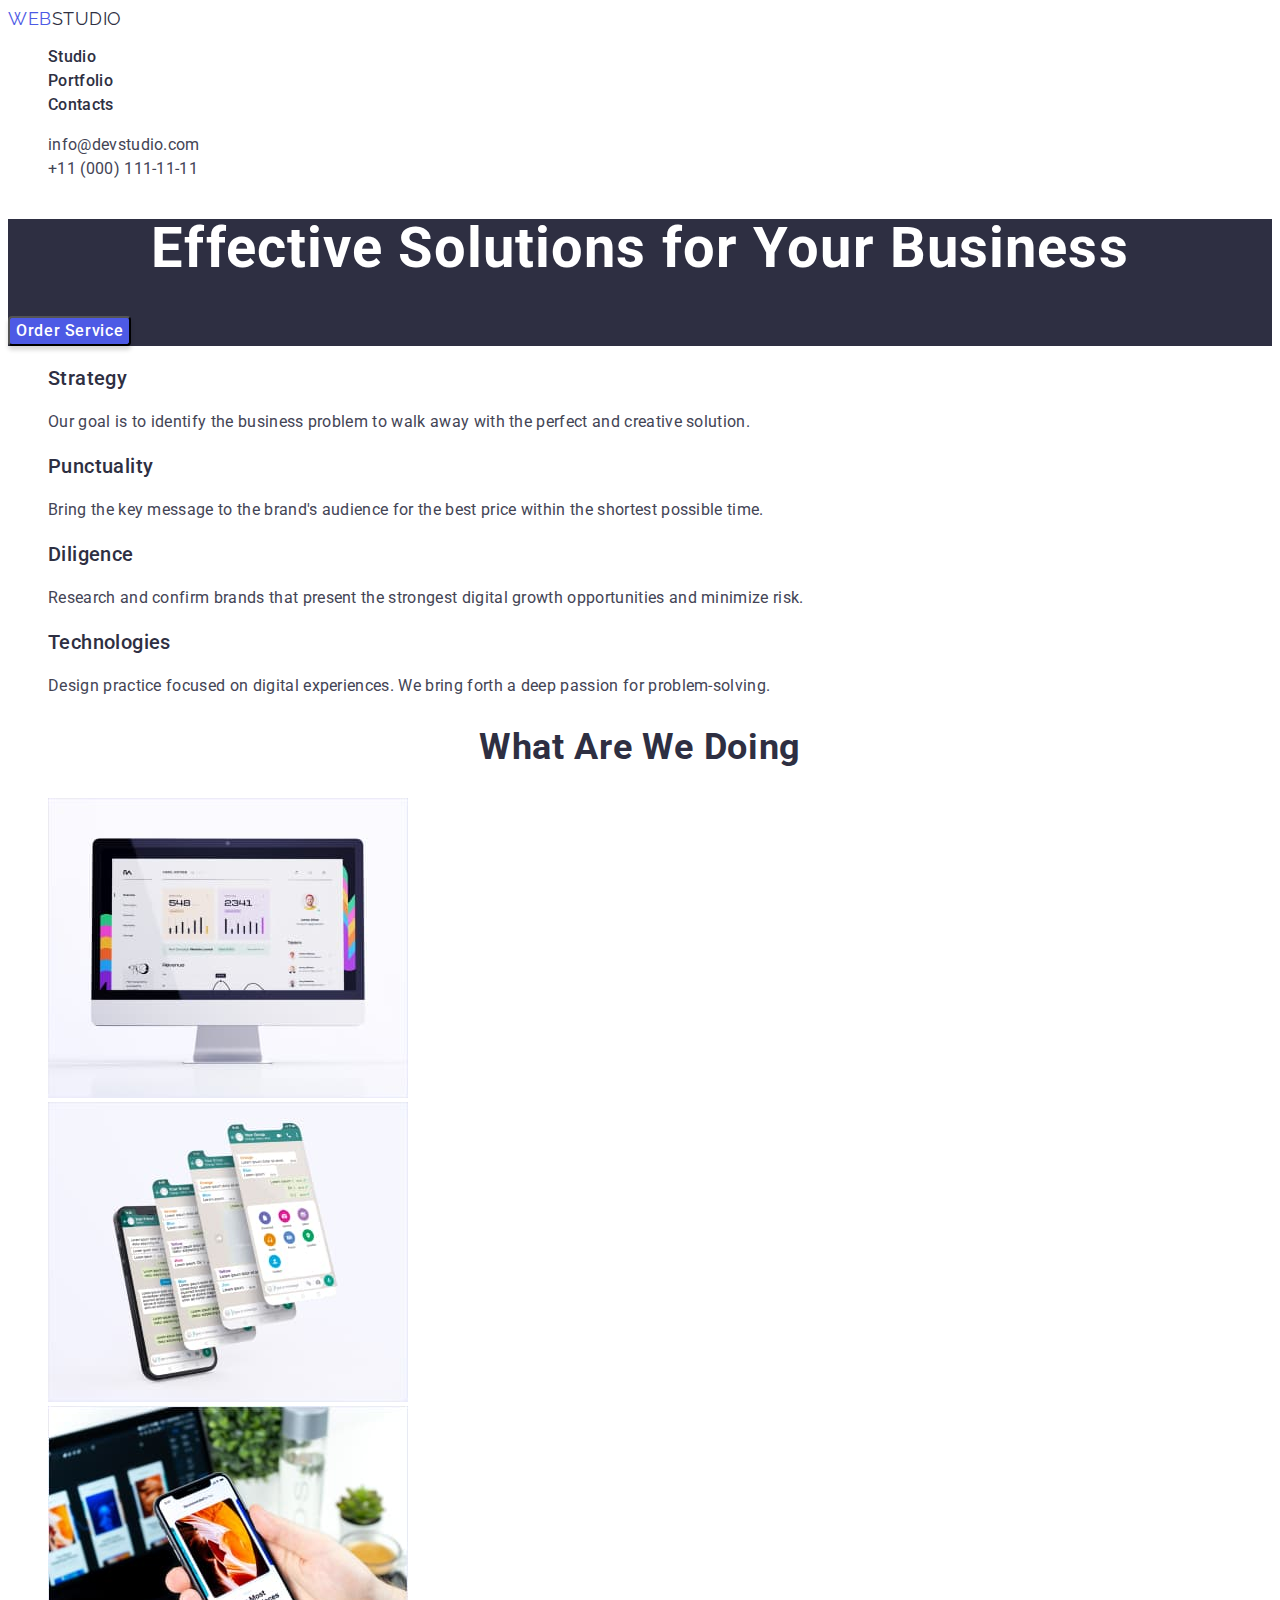
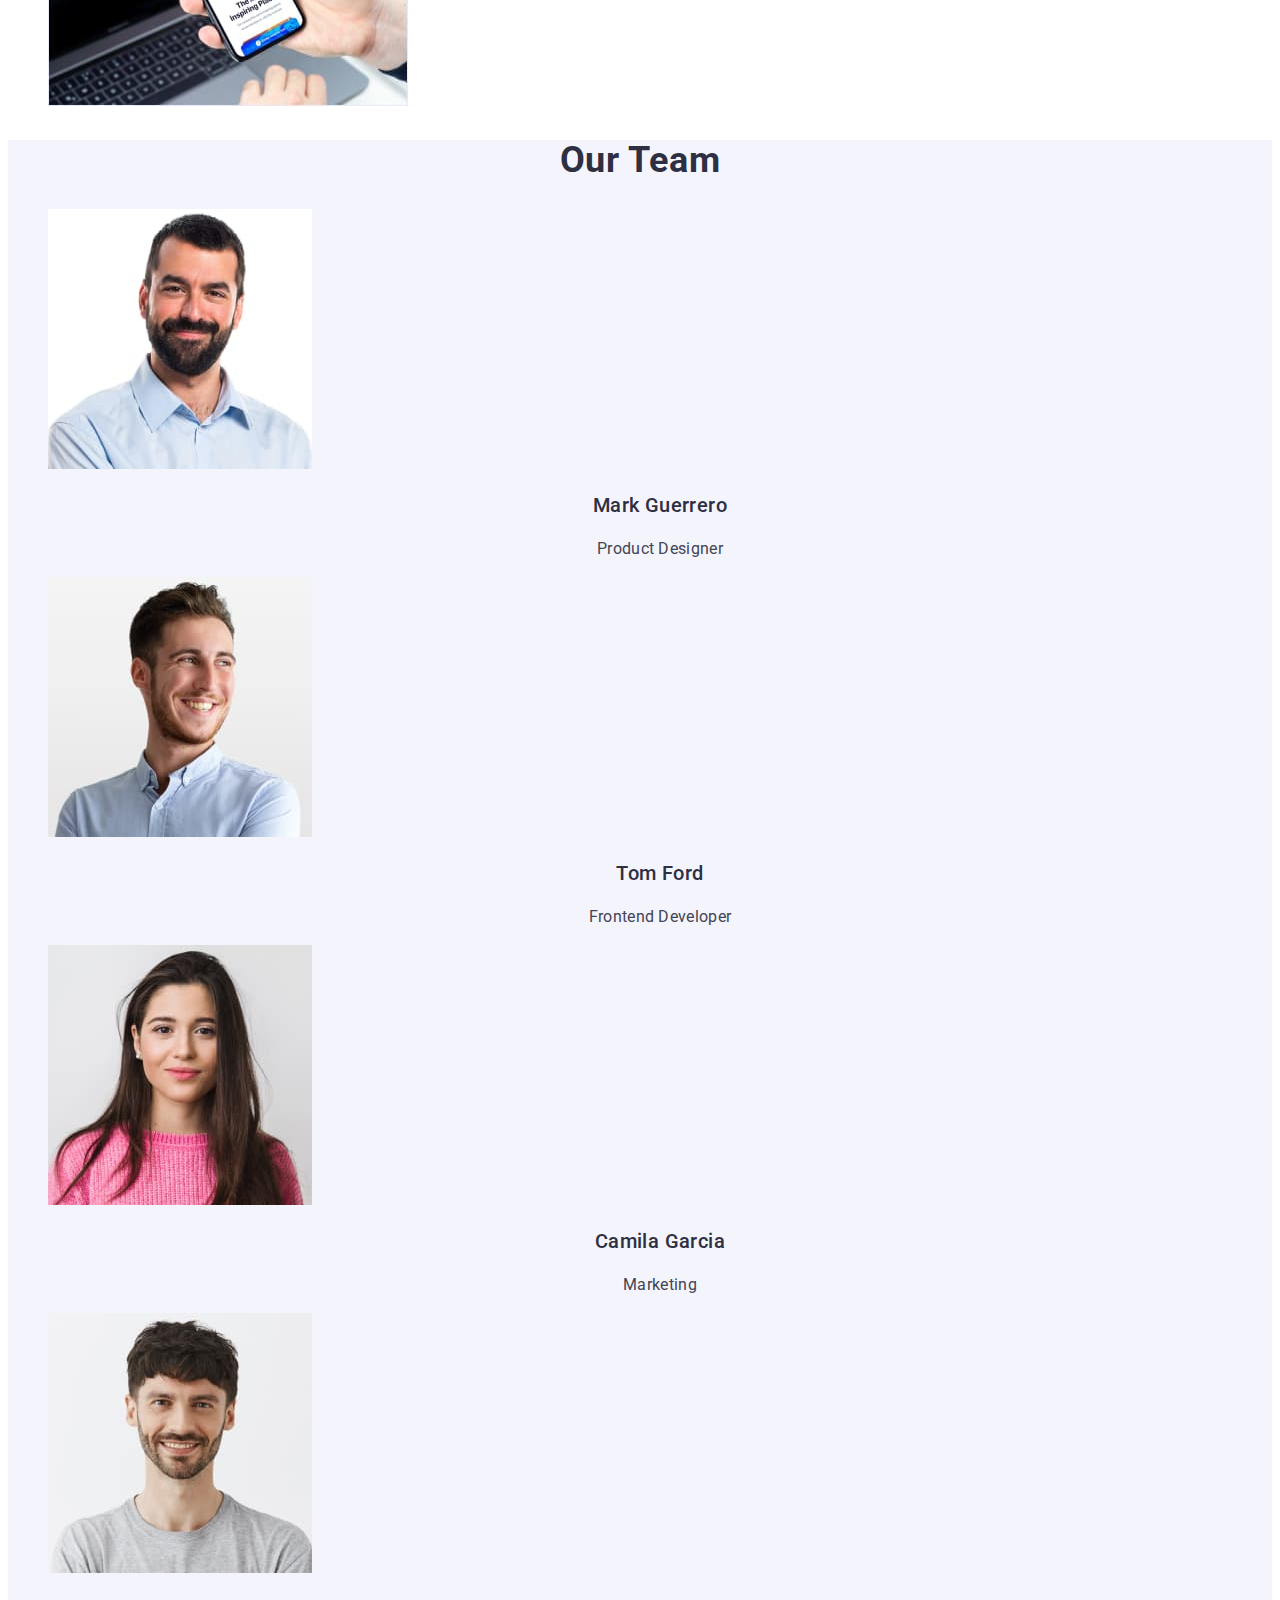
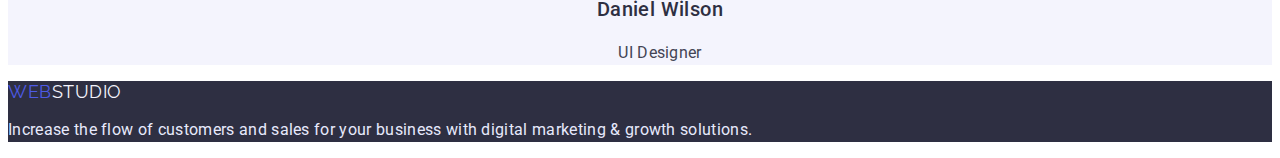
<file: index.html>
<!DOCTYPE html>
<html lang="en">
<head>
    <meta charset="UTF-8">
    <meta http-equiv="X-UA-Compatible" content="IE=edge">
    <meta name="viewport" content="width=device-width, initial-scale=1.0">
    <title>Studio</title>
    <link rel="preconnect" href="https://fonts.googleapis.com">
    <link rel="preconnect" href="https://fonts.gstatic.com" crossorigin>
    <link href="https://fonts.googleapis.com/css2?family=Raleway:wght@800&family=Roboto:wght@400;500;700;900&display=swap"
        rel="stylesheet">
    <link rel="stylesheet" href="./css/styles.css">
</head>
<body>
    <header class="header">
        <nav>
            <a href="./index.html" class="header-logo link"><span class="accent">Web</span>Studio</a>
            <ul class="nav-list list">
                <li><a href="./index.html" class="nav-link link">Studio</a></li>
                <li><a href="./portfolio.html" class="nav-link link">Portfolio</a></li>
                <li><a href="./contacts.html" class="nav-link link">Contacts</a></li>
            </ul>
        </nav>
        <address>
            <ul class="address-list list">
                <li><a href="mailto:info@devstudio.com" class="address-link link">info@devstudio.com</a></li>
                <li><a href="tel:+11 (000) 111-11-11" class="address-link link">+11 (000) 111-11-11</a></li>
            </ul>
        </address>
    </header>
    <main>
        <section class="hero">
            <h1 class="hero-title">Effective Solutions
            for Your Business</h1>
            <button type="button" class="hero-btn btn">Order Service</button>
        </section>
        <section class="benefits">
            <h2 class="benefits-hidden-title">Benefits (немає заголовку)</h2>   
            <ul class="benefits-list list">
                <li>
                    <h3 class="benefits-title">Strategy</h3>
                    <p class="benefits-after-title">Our goal is to identify the business
                    problem to walk away with the perfect and creative solution.</p>
                </li>
                <li>
                    <h3 class="benefits-title">Punctuality</h3>
                    <p class="benefits-after-title">Bring the key message to the brand's audience for the best price within the shortest possible time.</p>
                </li>
                <li>
                    <h3 class="benefits-title">Diligence</h3>
                    <p class="benefits-after-title">Research and confirm brands that present the strongest digital growth opportunities and minimize risk.</p>
                </li>
                <li>
                    <h3 class="benefits-title">Technologies</h3>
                    <p class="benefits-after-title">Design practice focused on digital experiences. We bring forth a deep passion for problem-solving.</p>
                </li>
            </ul>
        </section>
        <section class="our-work">
            <h2 class="our-work-title">What are we doing</h2>
            <ul class="our-work-list list">
                <li><img src="./images/what_are_we_doing_img_1.jpg" alt="computer" width="360" height="300"></li>
                <li><img src="./images/what_are_we_doing_img_2.jpg" alt="phone" width="360" height="300"></li>
                <li><img src="./images/what_are_we_doing_img_3.jpg" alt="hand with phone" width="360" height="300"></li>
            </ul>
        </section>
        <section class="our-team">
            <h2 class="our-team-title">Our Team</h2>
            <ul class="our-team-list list">
                <li>
                    <img src="./images/our_team_img_1.jpg" alt="Face" width="264" height="260">
                    <h3 class="our-team-name">Mark Guerrero</h3>
                    <p class="our-team-after-title">Product Designer</p>
                </li>
                <li>
                    <img src="./images/our_team_img_2.jpg" alt="Face" width="264" height="260">
                    <h3 class="our-team-name">Tom Ford</h3>
                    <p class="our-team-after-title">Frontend Developer</p>
                </li>
                <li>
                    <img src="./images/our_team_img_3.jpg" alt="Face" width="264" height="260">
                    <h3 class="our-team-name">Camila Garcia</h3>
                    <p class="our-team-after-title">Marketing</p>
                </li>
                <li>
                    <img src="./images/our_team_img_4.jpg" alt="Face" width="264" height="260">
                    <h3 class="our-team-name">Daniel Wilson</h3>
                    <p class="our-team-after-title">UI Designer</p>
                </li>
            </ul>
        </section>
    </main>
    <footer class="footer">
        <a href="./index.html" class="footer-logo link"><span class="accent">Web</span>Studio</a>
        <p class="footer-text">Increase the flow of customers and sales for your business with digital marketing & growth solutions.</p>
    </footer>
</body>
</html>
</file>
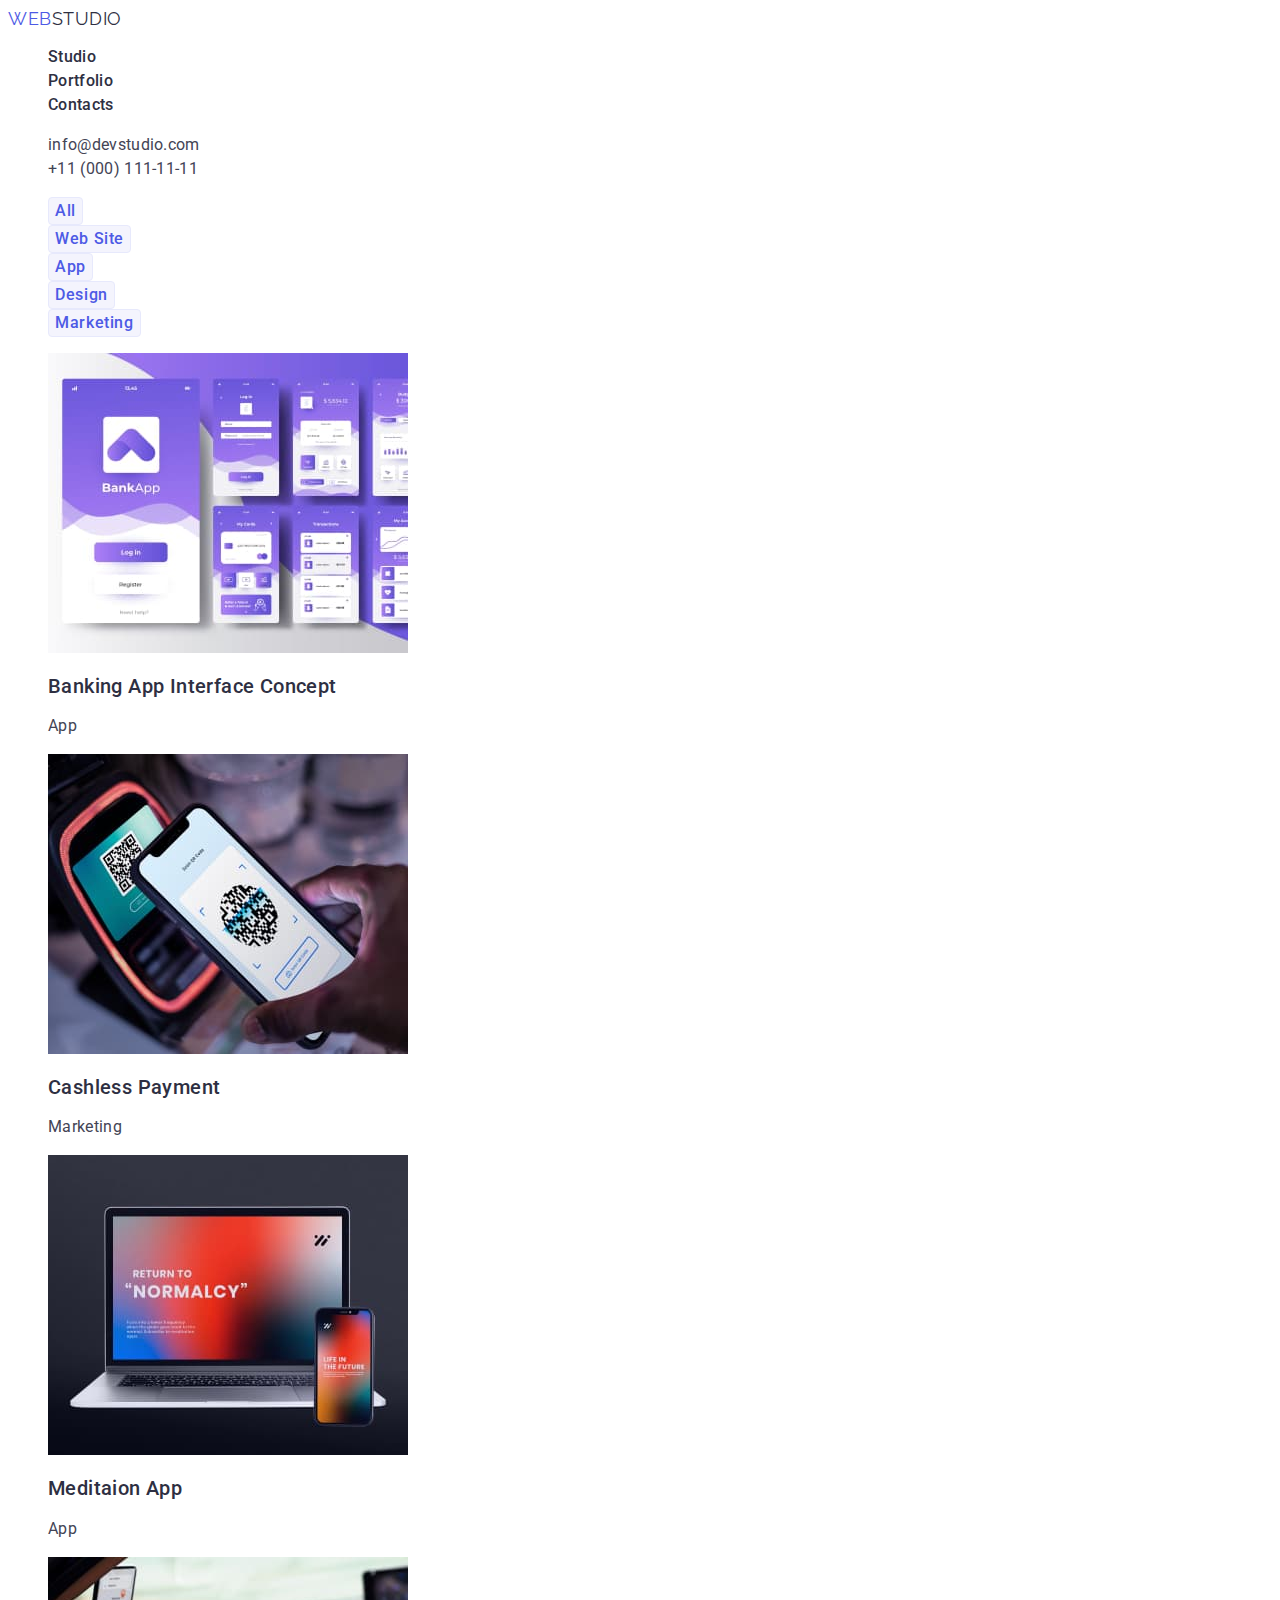
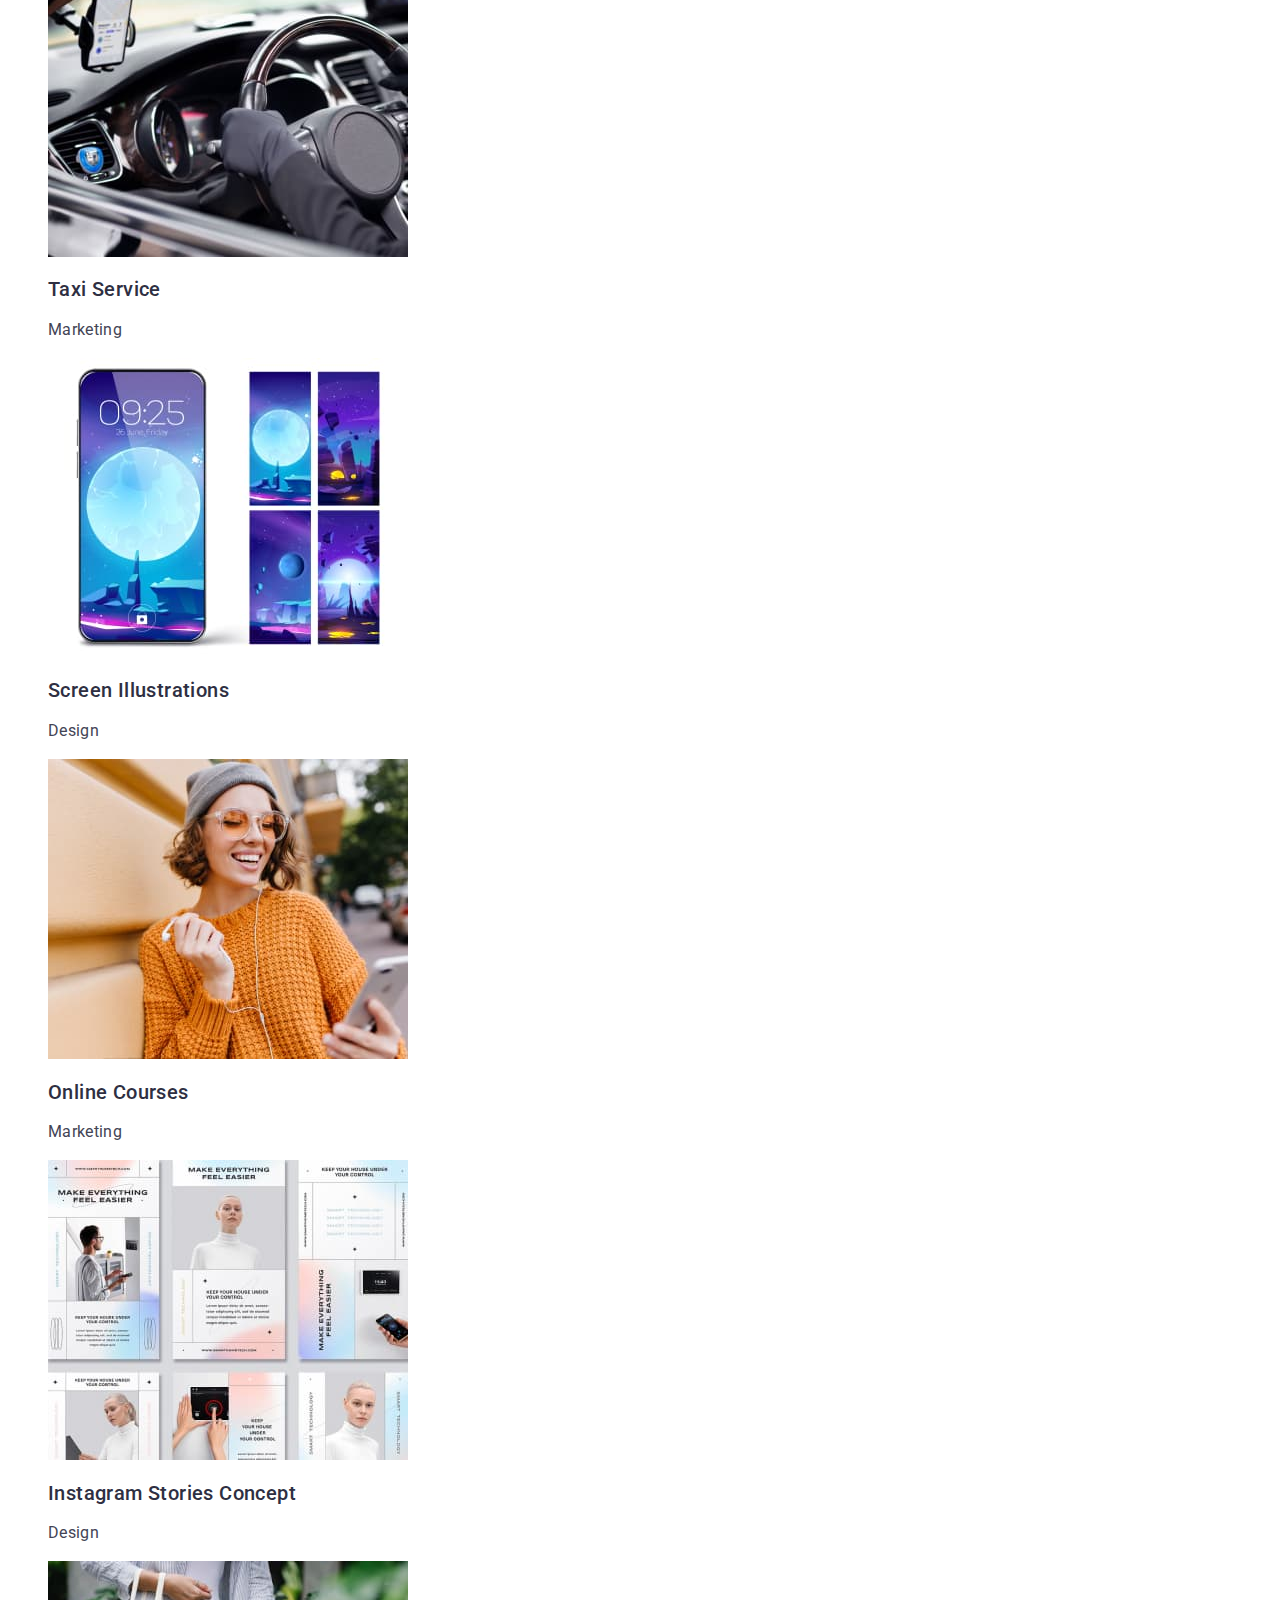
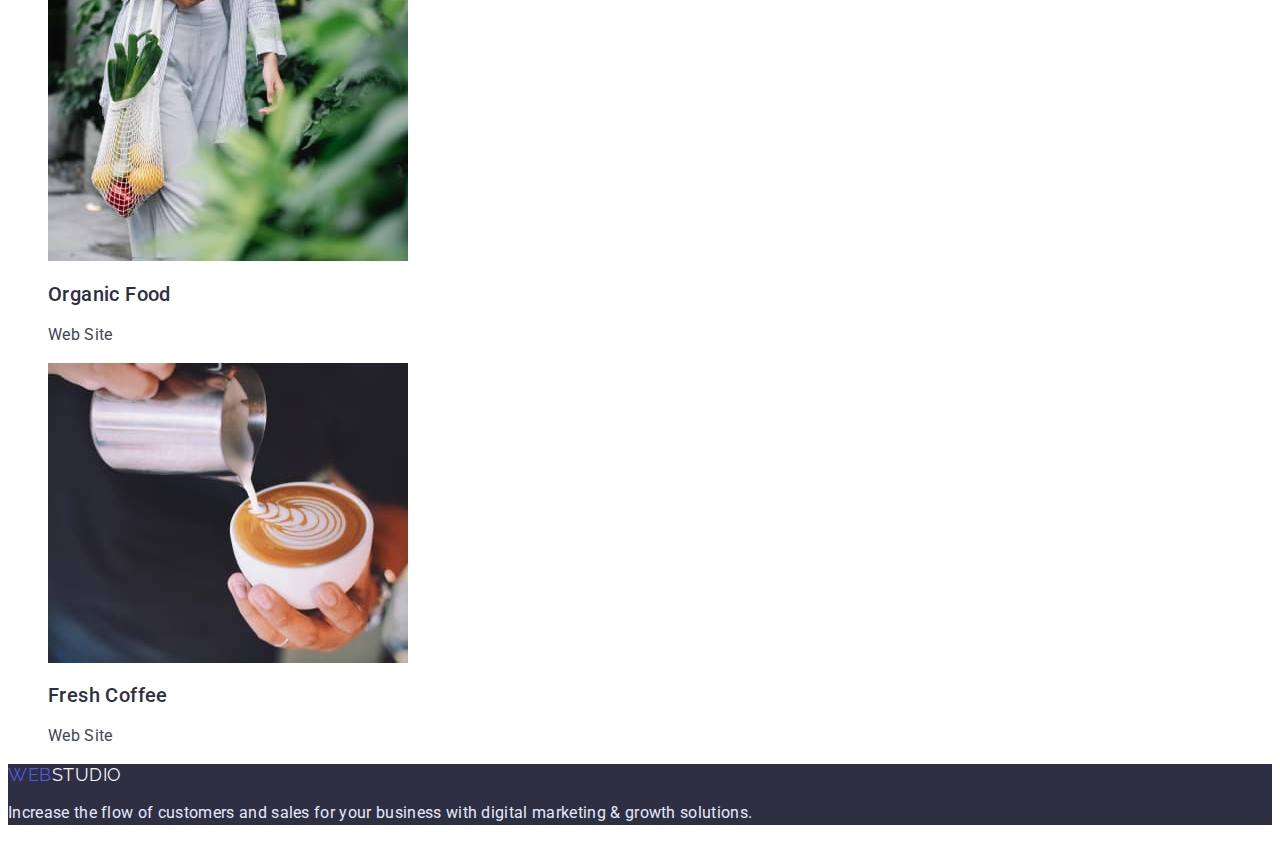
<file: portfolio.html>
<!DOCTYPE html>
<html lang="en">
<head>
    <meta charset="UTF-8">
    <meta http-equiv="X-UA-Compatible" content="IE=edge">
    <meta name="viewport" content="width=device-width, initial-scale=1.0">
    <title>Portfolio</title>
    <link rel="preconnect" href="https://fonts.googleapis.com">
    <link rel="preconnect" href="https://fonts.gstatic.com" crossorigin>
    <link href="https://fonts.googleapis.com/css2?family=Raleway:wght@800&family=Roboto:wght@400;500;700;900&display=swap"
        rel="stylesheet">
    <link rel="stylesheet" href="./css/styles.css">
</head>
<body>
    <header class="header">
        <nav>
            <a href="./index.html" class="header-logo link"><span class="accent">Web</span>Studio</a>
            <ul class="nav-list list">
                <li><a href="./index.html" class="nav-link link">Studio</a></li>
                <li><a href="./portfolio.html" class="nav-link link">Portfolio</a></li>
                <li><a href="./contacts.html" class="nav-link link">Contacts</a></li>
            </ul>
        </nav>
        <address>
            <ul class="address-list list">
                <li><a href="mailto:info@devstudio.com" class="address-link link">info@devstudio.com</a></li>
                <li><a href="tel:+11 (000) 111-11-11" class="address-link link">+11 (000) 111-11-11</a></li>
            </ul>
        </address>
    </header>
    <main>
        <section class="portfolio">
            <h1 class="portfolio-hidden-title">Portfolio</h1>
            <ul class="portfolio-btns-list list">
                <li><button type="button" class="portfolio-btn btn">All</button></li>
                <li><button type="button" class="portfolio-btn btn">Web Site</button></li>
                <li><button type="button" class="portfolio-btn btn">App</button></li>
                <li><button type="button" class="portfolio-btn btn">Design</button></li>
                <li><button type="button" class="portfolio-btn btn">Marketing</button></li>
            </ul>
            <ul class="portfolio-gallery-list list">
                <li>
                    <a href="#" class="portfolio-card link"><img src="./images/portfolio-img-1.jpg" alt="Bank App" width="360" height="300">
                    <h2 class="portfolio-gallery-title">Banking App Interface Concept</h2>
                    <p class="portfolio-gallery-after-title">App</p></a>
                </li>
                <li>
                    <a href="#" class="portfolio-card link"><img src="./images/portfolio-img-2.jpg" alt="QR Code" width="360" height="300">
                    <h2 class="portfolio-gallery-title">Cashless Payment</h2>
                    <p class="portfolio-gallery-after-title">Marketing</p></a>
                </li>
                <li>
                    <a href="#" class="portfolio-card link"><img src="./images/portfolio-img-3.jpg" alt="Laptop" width="360" height="300">
                    <h2 class="portfolio-gallery-title">Meditaion App</h2>
                    <p class="portfolio-gallery-after-title">App</p></a>
                </li>
                <li>
                    <a href="#" class="portfolio-card link"><img src="./images/portfolio-img-4.jpg" alt="Car" width="360" height="300">
                    <h2 class="portfolio-gallery-title">Taxi Service</h2>
                    <p class="portfolio-gallery-after-title">Marketing</p></a>
                </li>
                <li>
                    <a href="#" class="portfolio-card link"><img src="./images/portfolio-img-5.jpg" alt="Phone" width="360" height="300">
                    <h2 class="portfolio-gallery-title">Screen Illustrations</h2>
                    <p class="portfolio-gallery-after-title">Design</p></a>
                </li>
                <li>
                    <a href="#" class="portfolio-card link"><img src="./images/portfolio-img-6.jpg" alt="Girl" width="360" height="300">
                    <h2 class="portfolio-gallery-title">Online Courses</h2>
                    <p class="portfolio-gallery-after-title">Marketing</p></a>
                </li>
                <li>
                    <a href="#" class="portfolio-card link"><img src="./images/portfolio-img-7.jpg" alt="Make Everything Feel Easier" width="360" height="300">
                    <h2 class="portfolio-gallery-title">Instagram Stories Concept</h2>
                    <p class="portfolio-gallery-after-title">Design</p></a>
                </li>
                <li>
                    <a href="#" class="portfolio-card link"><img src="./images/portfolio-img-8.jpg" alt="Bag With Fruits" width="360" height="300">
                    <h2 class="portfolio-gallery-title">Organic Food</h2>
                    <p class="portfolio-gallery-after-title">Web Site</p></a>
                </li>
                <li>
                    <a href="#" class="portfolio-card link"><img src="./images/portfolio-img-9.jpg" alt="Coffee" width="360" height="300">
                    <h2 class="portfolio-gallery-title">Fresh Coffee</h2>
                    <p class="portfolio-gallery-after-title">Web Site</p></a>
                </li>
            </ul>
        </section>
    </main>
    <footer class="footer">
        <a href="./index.html" class="footer-logo link"><span class="accent">Web</span>Studio</a>
        <p class="footer-text">Increase the flow of customers and sales for your business with digital marketing & growth
            solutions.</p>
    </footer>
</body>
</html>
</file>
<file: css/styles.css>
:root {
    --primary-text-color: #434455;
    --primary-white-color: #ffffff;
    --primary-title-color: #2E2F42;
    --background-color-1: #404BBF;
    --background-color-2: #4D5AE5;
    --light-gray-color: #F4F4FD;
    --other-white-color: #E7E9FC;
}
body {
    font-family: 'roboto', sans-serif;
    background-color: var(--primaty-white-color);
}

.accent {
    color: var(--background-color-2);
}

.link {
    text-decoration: none;
}

.list {
    list-style: none;
}

.btn {
    font-family: 'Roboto';
    font-weight: 500;
    font-size: 16px;
    line-height: 1.5;
    letter-spacing: 0.04em;
    border-radius: 4px;
    cursor: pointer;
}

/*--------HEADER--------*/

.header-logo {
    font-family: 'Raleway';
    font-size: 18px;
    line-height: 1.17;
    display: flex;
    align-items: center;
    letter-spacing: 0.03em;
    text-transform: uppercase;
    color: var(--primary-title-color);
}

.nav-link {
    font-weight: 500;
    font-size: 16px;
    line-height: 1.5;
    letter-spacing: 0.02em;
    color: var(--primary-title-color);
}

.nav-link:hover,
.nav-link:focus {
    color: var(--background-color-1);
}

.address-link {
    font-style: normal;
    font-size: 16px;
    line-height: 1.5;
    letter-spacing: 0.02em;
    color: var(--primary-text-color);
}

.address-link:hover,
.address-link:focus {
    color: var(--background-color-1);
}

/*--------MAIN-HERO--------*/

.hero {
    background: var(--primary-title-color);
}

.hero-title {
    font-size: 56px;
    line-height: 1.07;
    text-align: center;
    letter-spacing: 0.02em;
    color: var(--primary-white-color);
}

.hero-btn {
    display: flex;
    align-items: center;
    color: var(--primary-white-color);
    background: var(--background-color-2);
    box-shadow: 0px 4px 4px rgba(0, 0, 0, 0.15);
}

.hero-btn:hover,
.hero-btn:focus {
    background: var(--background-color-1);
}

/*--------MAIN-BENEFITS--------*/

.benefits-hidden-title {
    position: absolute;
    width: 1px;
    height: 1px;
    margin: -1px;
    border: 0;
    padding: 0;
    white-space: nowrap;
    clip-path: inset(100%);
    clip: rect(0 0 0 0);
    overflow: hidden;
}

.benefits-title {
    font-weight: 500;
    font-size: 20px;
    line-height: 1.2;
    letter-spacing: 0.02em;
    color: var(--primary-title-color);
}

.benefits-after-title {
    font-size: 16px;
    line-height: 1.5;
    letter-spacing: 0.02em;
    color: var(--primary-text-color);
}

/*--------MAIN-OUR-WORK--------*/

.our-work-title {
    font-size: 36px;
    line-height: 1.11;
    text-align: center;
    letter-spacing: 0.02em;
    text-transform: capitalize;
    color: var(--primary-title-color);
}

/*--------MAIN-OUR-TEAM--------*/

.our-team {
    background: var(--light-gray-color);
}

.our-team-title {
    font-size: 36px;
    line-height: 40px;
    text-align: center;
    letter-spacing: 0.02em;
    color: var(--primary-title-color);
}

.our-team-name {
    font-weight: 500;
    font-size: 20px;
    line-height: 1.2;
    text-align: center;
    letter-spacing: 0.02em;
    color: var(--primary-title-color);
}

.our-team-after-title {
    font-size: 16px;
    line-height: 1.5;
    text-align: center;
    letter-spacing: 0.02em;
    color: var(--primary-text-color);
}

/*--------PORTFOLIO-MENU--------*/

.portfolio-hidden-title {
    position: absolute;
    width: 1px;
    height: 1px;
    margin: -1px;
    border: 0;
    padding: 0;
    white-space: nowrap;
    clip-path: inset(100%);
    clip: rect(0 0 0 0);
    overflow: hidden;
}

.portfolio-btn {
    display: flex;
    align-items: center;
    text-align: center;
    color: var(--background-color-2);
    background: var(--light-gray-color);    
    border: 1px solid var(--other-white-color);
}

.portfolio-btn:hover,
.portfolio-btn:focus {
    color: var(--primary-white-color);
    background: var(--background-color-1);
    box-shadow: 0px 3px 1px rgba(0, 0, 0, 0.1), 0px 2px 1px rgba(0, 0, 0, 0.08), 0px 2px 2px rgba(0, 0, 0, 0.12);
    border-radius: 4px;
}

.portfolio-gallery-title {
    font-weight: 500;
    font-size: 20px;
    line-height: 1.2;
    letter-spacing: 0.02em;
    color: var(--primary-title-color);
}

.portfolio-gallery-after-title {
    font-size: 16px;
    line-height: 1.5;
    letter-spacing: 0.02em;
    color: var(--primary-text-color);
}

/*--------FOOTER--------*/

.footer {
    background: var(--primary-title-color);
}

.footer-logo {
    font-family: 'Raleway';
    font-size: 18px;
    line-height: 1.17;
    display: flex;
    align-items: center;
    letter-spacing: 0.03em;
    text-transform: uppercase;
    color: var(--light-gray-color);
}

.footer-text {
    font-size: 16px;
    line-height: 1.5;
    letter-spacing: 0.02em;
    color: var(--other-white-color);
}
</file>
